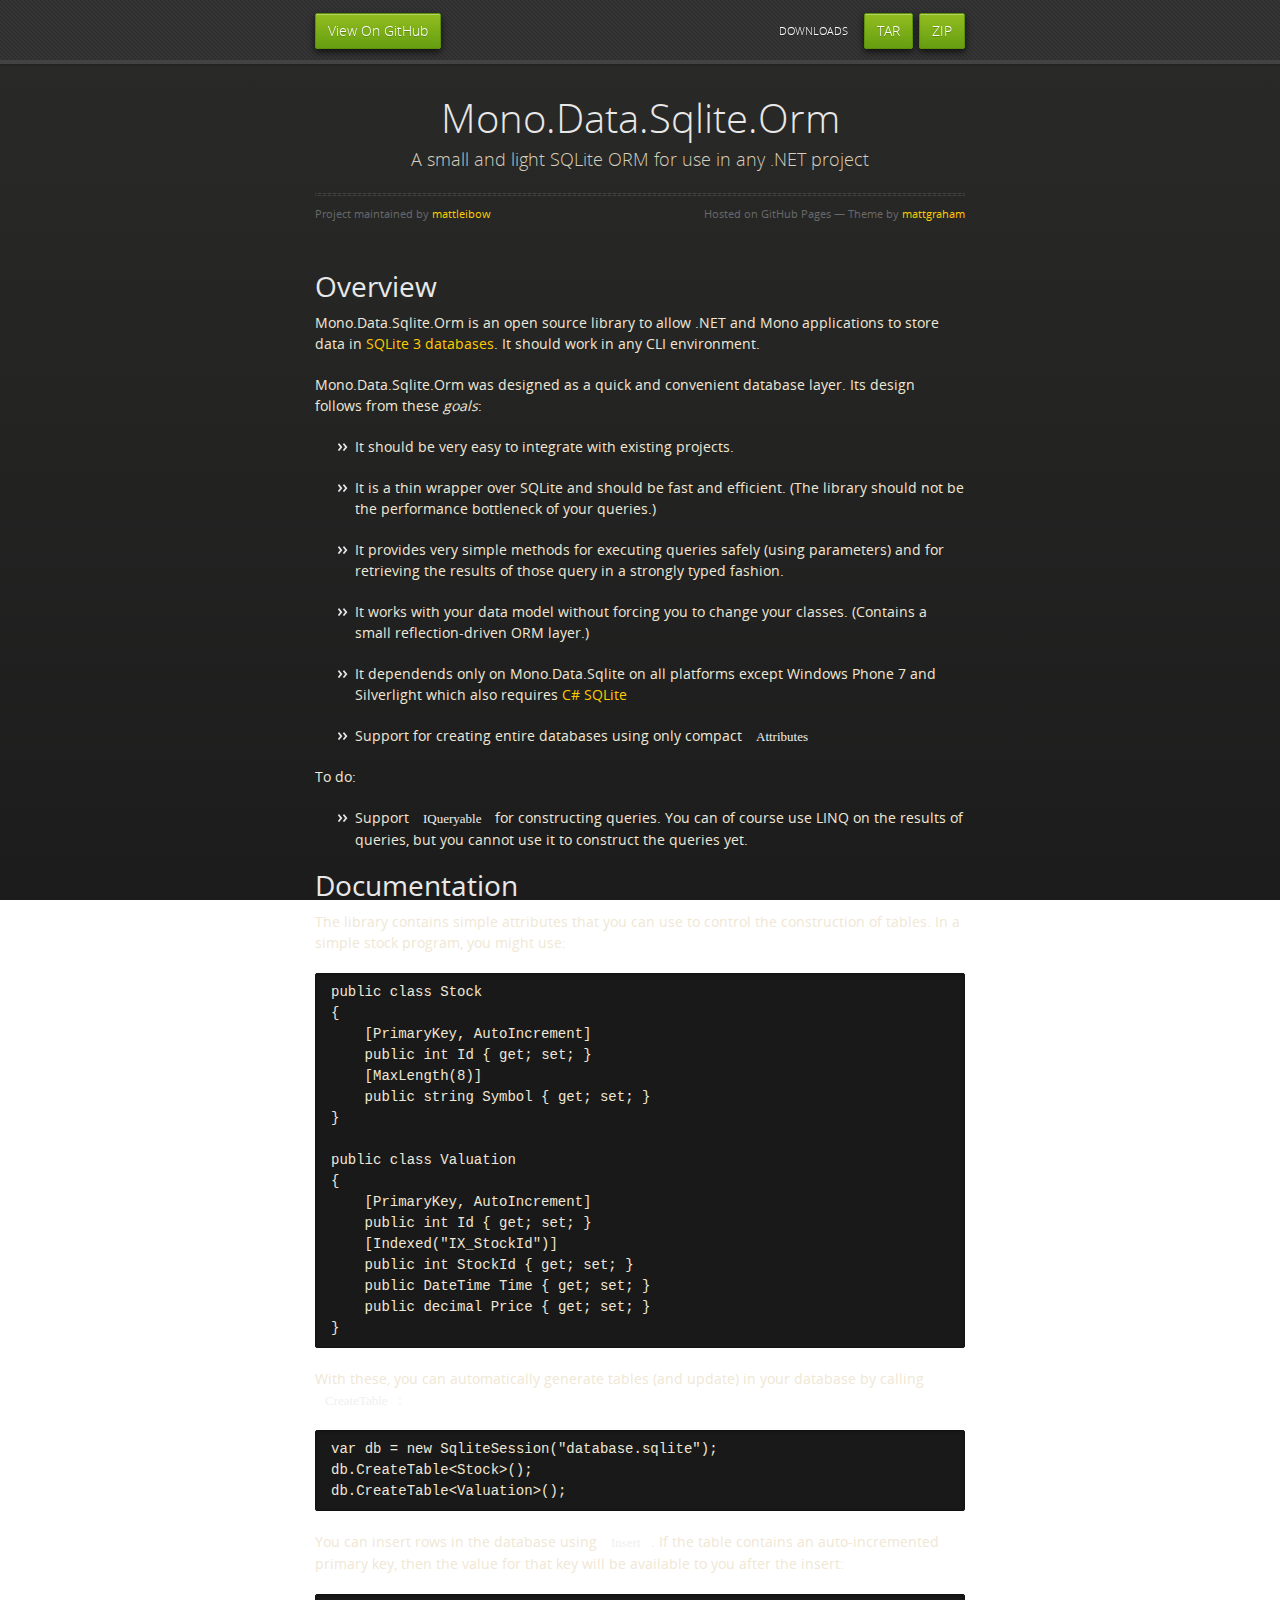
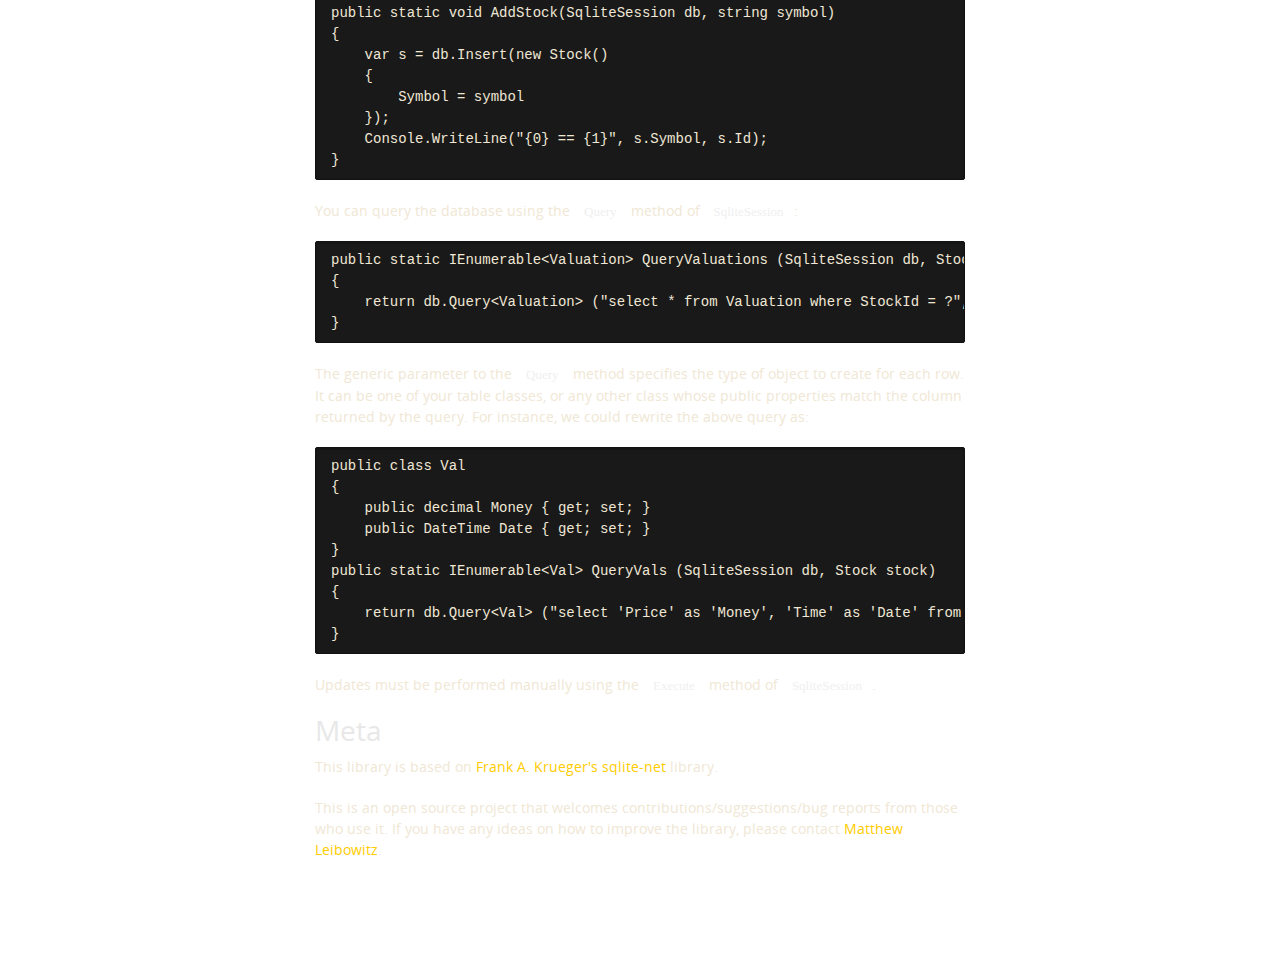
<file: index.html>
<!doctype html>
<html>
  <head>
    <meta charset="utf-8">
    <meta http-equiv="X-UA-Compatible" content="chrome=1">
    <title>Mono.Data.Sqlite.Orm by mattleibow</title>
    <link rel="stylesheet" href="stylesheets/styles.css">
    <link rel="stylesheet" href="stylesheets/pygment_trac.css">
    <script src="https://ajax.googleapis.com/ajax/libs/jquery/1.7.1/jquery.min.js"></script>
    <script src="javascripts/respond.js"></script>
    <!--[if lt IE 9]>
      <script src="//html5shiv.googlecode.com/svn/trunk/html5.js"></script>
    <![endif]-->
    <!--[if lt IE 8]>
    <link rel="stylesheet" href="stylesheets/ie.css">
    <![endif]-->
    <meta name="viewport" content="width=device-width, initial-scale=1, user-scalable=no">
<!-- Google Analytics -->
<script type="text/javascript">

  var _gaq = _gaq || [];
  _gaq.push(['_setAccount', 'UA-28191510-2']);
  _gaq.push(['_trackPageview']);

  (function() {
    var ga = document.createElement('script'); ga.type = 'text/javascript'; ga.async = true;
    ga.src = ('https:' == document.location.protocol ? 'https://ssl' : 'http://www') + '.google-analytics.com/ga.js';
    var s = document.getElementsByTagName('script')[0]; s.parentNode.insertBefore(ga, s);
  })();

</script>
  </head>
  <body>
      <div id="header">
        <nav>
          <li class="fork"><a href="https://github.com/mattleibow/Mono.Data.Sqlite.Orm">View On GitHub</a></li>
          <li class="downloads"><a href="https://github.com/mattleibow/Mono.Data.Sqlite.Orm/zipball/master">ZIP</a></li>
          <li class="downloads"><a href="https://github.com/mattleibow/Mono.Data.Sqlite.Orm/tarball/master">TAR</a></li>
          <li class="title">DOWNLOADS</li>
        </nav>
      </div><!-- end header -->

    <div class="wrapper">

      <section>
        <div id="title">
          <h1>Mono.Data.Sqlite.Orm</h1>
          <p>A small and light SQLite ORM for use in any .NET project</p>
          <hr>
          <span class="credits left">Project maintained by <a href="https://github.com/mattleibow">mattleibow</a></span>
          <span class="credits right">Hosted on GitHub Pages &mdash; Theme by <a href="http://twitter.com/#!/michigangraham">mattgraham</a></span>
        </div>

        <h1>Overview</h1>

<p>Mono.Data.Sqlite.Orm is an open source library to allow .NET and Mono applications to store data in <a href="http://www.sqlite.org">SQLite 3 databases</a>. It should work in any CLI environment.</p>

<p>Mono.Data.Sqlite.Orm was designed as a quick and convenient database layer. Its design follows from these <em>goals</em>:</p>

<ul>
<li><p>It should be very easy to integrate with existing projects.</p></li>
<li><p>It is a thin wrapper over SQLite and should be fast and efficient. (The library should not be the performance bottleneck of your queries.)</p></li>
<li><p>It provides very simple methods for executing queries safely (using parameters) and for retrieving the results of those query in a strongly typed fashion.</p></li>
<li><p>It works with your data model without forcing you to change your classes. (Contains a small reflection-driven ORM layer.)</p></li>
<li><p>It dependends only on Mono.Data.Sqlite on all platforms except Windows Phone 7 and Silverlight which also requires <a href="http://code.google.com/p/csharp-sqlite">C# SQLite</a></p></li>
<li><p>Support for creating entire databases using only compact <code>Attributes</code></p></li>
</ul><p>To do:</p>

<ul>
<li>Support <code>IQueryable</code> for constructing queries. You can of course use LINQ on the results of queries, but you cannot use it to construct the queries yet.</li>
</ul><h1>Documentation</h1>

<p>The library contains simple attributes that you can use to control the construction of tables. In a simple stock program, you might use:</p>

<div class="syntax"><pre><span class="k">public</span> <span class="k">class</span> <span class="nc">Stock</span>
<span class="p">{</span>
<span class="na">    [PrimaryKey, AutoIncrement]</span>
    <span class="k">public</span> <span class="kt">int</span> <span class="n">Id</span> <span class="p">{</span> <span class="k">get</span><span class="p">;</span> <span class="k">set</span><span class="p">;</span> <span class="p">}</span>
<span class="na">    [MaxLength(8)]</span>
    <span class="k">public</span> <span class="kt">string</span> <span class="n">Symbol</span> <span class="p">{</span> <span class="k">get</span><span class="p">;</span> <span class="k">set</span><span class="p">;</span> <span class="p">}</span>
<span class="p">}</span>

<span class="k">public</span> <span class="k">class</span> <span class="nc">Valuation</span>
<span class="p">{</span>
<span class="na">    [PrimaryKey, AutoIncrement]</span>
    <span class="k">public</span> <span class="kt">int</span> <span class="n">Id</span> <span class="p">{</span> <span class="k">get</span><span class="p">;</span> <span class="k">set</span><span class="p">;</span> <span class="p">}</span>
<span class="na">    [Indexed(&quot;IX_StockId&quot;)]</span>
    <span class="k">public</span> <span class="kt">int</span> <span class="n">StockId</span> <span class="p">{</span> <span class="k">get</span><span class="p">;</span> <span class="k">set</span><span class="p">;</span> <span class="p">}</span>
    <span class="k">public</span> <span class="n">DateTime</span> <span class="n">Time</span> <span class="p">{</span> <span class="k">get</span><span class="p">;</span> <span class="k">set</span><span class="p">;</span> <span class="p">}</span>
    <span class="k">public</span> <span class="kt">decimal</span> <span class="n">Price</span> <span class="p">{</span> <span class="k">get</span><span class="p">;</span> <span class="k">set</span><span class="p">;</span> <span class="p">}</span>
<span class="p">}</span>
</pre></div>

<p>With these, you can automatically generate tables (and update) in your database by calling <code>CreateTable</code>:</p>

<div class="syntax"><pre><span class="n">var</span> <span class="n">db</span> <span class="p">=</span> <span class="k">new</span> <span class="n">SqliteSession</span><span class="p">(</span><span class="s">&quot;database.sqlite&quot;</span><span class="p">);</span>
<span class="n">db</span><span class="p">.</span><span class="n">CreateTable</span><span class="p">&lt;</span><span class="n">Stock</span><span class="p">&gt;();</span>
<span class="n">db</span><span class="p">.</span><span class="n">CreateTable</span><span class="p">&lt;</span><span class="n">Valuation</span><span class="p">&gt;();</span></pre></div>


<p>You can insert rows in the database using <code>Insert</code>. If the table contains an auto-incremented primary key, then the value for that key will be available to you after the insert:</p>

<div class="syntax"><pre><span class="k">public</span> <span class="k">static</span> <span class="k">void</span> <span class="nf">AddStock</span><span class="p">(</span><span class="n">SqliteSession</span> <span class="n">db</span><span class="p">,</span> <span class="kt">string</span> <span class="n">symbol</span><span class="p">)</span> 
<span class="p">{</span>
    <span class="n">var</span> <span class="n">s</span> <span class="p">=</span> <span class="n">db</span><span class="p">.</span><span class="n">Insert</span><span class="p">(</span><span class="k">new</span> <span class="n">Stock</span><span class="p">()</span> 
    <span class="p">{</span>
        <span class="n">Symbol</span> <span class="p">=</span> <span class="n">symbol</span>
    <span class="p">});</span>
    <span class="n">Console</span><span class="p">.</span><span class="n">WriteLine</span><span class="p">(</span><span class="s">&quot;{0} == {1}&quot;</span><span class="p">,</span> <span class="n">s</span><span class="p">.</span><span class="n">Symbol</span><span class="p">,</span> <span class="n">s</span><span class="p">.</span><span class="n">Id</span><span class="p">);</span>
<span class="p">}</span></pre></div>

<p>You can query the database using the <code>Query</code> method of <code>SqliteSession</code>:</p>

<div class="syntax"><pre><span class="k">public</span> <span class="k">static</span> <span class="n">IEnumerable</span><span class="p">&lt;</span><span class="n">Valuation</span><span class="p">&gt;</span> <span class="n">QueryValuations</span> <span class="p">(</span><span class="n">SqliteSession</span> <span class="n">db</span><span class="p">,</span> <span class="n">Stock</span> <span class="n">stock</span><span class="p">)</span>
<span class="p">{</span>
    <span class="k">return</span> <span class="n">db</span><span class="p">.</span><span class="n">Query</span><span class="p">&lt;</span><span class="n">Valuation</span><span class="p">&gt;</span> <span class="p">(</span><span class="s">&quot;select * from Valuation where StockId = ?&quot;</span><span class="p">,</span> <span class="n">stock</span><span class="p">.</span><span class="n">Id</span><span class="p">);</span>
<span class="p">}</span></pre></div>

<p>The generic parameter to the <code>Query</code> method specifies the type of object to create for each row. It can be one of your table classes, or any other class whose public properties match the column returned by the query. For instance, we could rewrite the above query as:</p>

<div class="syntax"><pre><span class="k">public</span> <span class="k">class</span> <span class="nc">Val</span> 
<span class="p">{</span>
    <span class="k">public</span> <span class="kt">decimal</span> <span class="n">Money</span> <span class="p">{</span> <span class="k">get</span><span class="p">;</span> <span class="k">set</span><span class="p">;</span> <span class="p">}</span>
    <span class="k">public</span> <span class="n">DateTime</span> <span class="n">Date</span> <span class="p">{</span> <span class="k">get</span><span class="p">;</span> <span class="k">set</span><span class="p">;</span> <span class="p">}</span>
<span class="p">}</span>
<span class="k">public</span> <span class="k">static</span> <span class="n">IEnumerable</span><span class="p">&lt;</span><span class="n">Val</span><span class="p">&gt;</span> <span class="n">QueryVals</span> <span class="p">(</span><span class="n">SqliteSession</span> <span class="n">db</span><span class="p">,</span> <span class="n">Stock</span> <span class="n">stock</span><span class="p">)</span>
<span class="p">{</span>
    <span class="k">return</span> <span class="n">db</span><span class="p">.</span><span class="n">Query</span><span class="p">&lt;</span><span class="n">Val</span><span class="p">&gt; (</span><span class="s">&quot;select &#39;Price&#39; as &#39;Money&#39;, &#39;Time&#39; as &#39;Date&#39; from Valuation where StockId = ?&quot;</span><span class="p">,</span> <span class="n">stock</span><span class="p">.</span><span class="n">Id</span><span class="p">);</span>
<span class="p">}</span>
</pre></div>

<p>Updates must be performed manually using the <code>Execute</code> method of <code>SqliteSession</code>.</p>

<h1>Meta</h1>

<p>This library is based on <a href="mailto:fak@praeclarum.org">Frank A. Krueger's</a> <a href="https://github.com/praeclarum/sqlite-net">sqlite-net</a> library.</p>

<p>This is an open source project that welcomes contributions/suggestions/bug reports from those who use it. If you have any ideas on how to improve the library, please contact <a href="mailto:mattleibowmail@gmail.com">Matthew Leibowitz</a>.</p>
      </section>

    </div>
    <!--[if !IE]><script>fixScale(document);</script><![endif]-->
    
  </body>
</html>
</file>
<file: stylesheets/styles.css>
@font-face {
  font-family: 'OpenSansLight';
  src: url("../fonts/OpenSans-Light-webfont.eot");
  src: url("../fonts/OpenSans-Light-webfont.eot?#iefix") format("embedded-opentype"), url("../fonts/OpenSans-Light-webfont.woff") format("woff"), url("../fonts/OpenSans-Light-webfont.ttf") format("truetype"), url("../fonts/OpenSans-Light-webfont.svg#OpenSansLight") format("svg");
  font-weight: normal;
  font-style: normal;
}

@font-face {
  font-family: 'OpenSansLightItalic';
  src: url("../fonts/OpenSans-LightItalic-webfont.eot");
  src: url("../fonts/OpenSans-LightItalic-webfont.eot?#iefix") format("embedded-opentype"), url("../fonts/OpenSans-LightItalic-webfont.woff") format("woff"), url("../fonts/OpenSans-LightItalic-webfont.ttf") format("truetype"), url("../fonts/OpenSans-LightItalic-webfont.svg#OpenSansLightItalic") format("svg");
  font-weight: normal;
  font-style: normal;
}

@font-face {
  font-family: 'OpenSansRegular';
  src: url("../fonts/OpenSans-Regular-webfont.eot");
  src: url("../fonts/OpenSans-Regular-webfont.eot?#iefix") format("embedded-opentype"), url("../fonts/OpenSans-Regular-webfont.woff") format("woff"), url("../fonts/OpenSans-Regular-webfont.ttf") format("truetype"), url("../fonts/OpenSans-Regular-webfont.svg#OpenSansRegular") format("svg");
  font-weight: normal;
  font-style: normal;
  -webkit-font-smoothing: antialiased;
}

@font-face {
  font-family: 'OpenSansItalic';
  src: url("../fonts/OpenSans-Italic-webfont.eot");
  src: url("../fonts/OpenSans-Italic-webfont.eot?#iefix") format("embedded-opentype"), url("../fonts/OpenSans-Italic-webfont.woff") format("woff"), url("../fonts/OpenSans-Italic-webfont.ttf") format("truetype"), url("../fonts/OpenSans-Italic-webfont.svg#OpenSansItalic") format("svg");
  font-weight: normal;
  font-style: normal;
  -webkit-font-smoothing: antialiased;
}

@font-face {
  font-family: 'OpenSansSemibold';
  src: url("../fonts/OpenSans-Semibold-webfont.eot");
  src: url("../fonts/OpenSans-Semibold-webfont.eot?#iefix") format("embedded-opentype"), url("../fonts/OpenSans-Semibold-webfont.woff") format("woff"), url("../fonts/OpenSans-Semibold-webfont.ttf") format("truetype"), url("../fonts/OpenSans-Semibold-webfont.svg#OpenSansSemibold") format("svg");
  font-weight: normal;
  font-style: normal;
  -webkit-font-smoothing: antialiased;
}

@font-face {
  font-family: 'OpenSansSemiboldItalic';
  src: url("../fonts/OpenSans-SemiboldItalic-webfont.eot");
  src: url("../fonts/OpenSans-SemiboldItalic-webfont.eot?#iefix") format("embedded-opentype"), url("../fonts/OpenSans-SemiboldItalic-webfont.woff") format("woff"), url("../fonts/OpenSans-SemiboldItalic-webfont.ttf") format("truetype"), url("../fonts/OpenSans-SemiboldItalic-webfont.svg#OpenSansSemiboldItalic") format("svg");
  font-weight: normal;
  font-style: normal;
  -webkit-font-smoothing: antialiased;
}

@font-face {
  font-family: 'OpenSansBold';
  src: url("../fonts/OpenSans-Bold-webfont.eot");
  src: url("../fonts/OpenSans-Bold-webfont.eot?#iefix") format("embedded-opentype"), url("../fonts/OpenSans-Bold-webfont.woff") format("woff"), url("../fonts/OpenSans-Bold-webfont.ttf") format("truetype"), url("../fonts/OpenSans-Bold-webfont.svg#OpenSansBold") format("svg");
  font-weight: normal;
  font-style: normal;
  -webkit-font-smoothing: antialiased;
}

@font-face {
  font-family: 'OpenSansBoldItalic';
  src: url("../fonts/OpenSans-BoldItalic-webfont.eot");
  src: url("../fonts/OpenSans-BoldItalic-webfont.eot?#iefix") format("embedded-opentype"), url("../fonts/OpenSans-BoldItalic-webfont.woff") format("woff"), url("../fonts/OpenSans-BoldItalic-webfont.ttf") format("truetype"), url("../fonts/OpenSans-BoldItalic-webfont.svg#OpenSansBoldItalic") format("svg");
  font-weight: normal;
  font-style: normal;
  -webkit-font-smoothing: antialiased;
}

/* normalize.css 2012-02-07T12:37 UTC - http://github.com/necolas/normalize.css */
/* =============================================================================
   HTML5 display definitions
   ========================================================================== */
/*
 * Corrects block display not defined in IE6/7/8/9 & FF3
 */
article,
aside,
details,
figcaption,
figure,
footer,
header,
hgroup,
nav,
section,
summary {
  display: block;
}

/*
 * Corrects inline-block display not defined in IE6/7/8/9 & FF3
 */
audio,
canvas,
video {
  display: inline-block;
  *display: inline;
  *zoom: 1;
}

/*
 * Prevents modern browsers from displaying 'audio' without controls
 */
audio:not([controls]) {
  display: none;
}

/*
 * Addresses styling for 'hidden' attribute not present in IE7/8/9, FF3, S4
 * Known issue: no IE6 support
 */
[hidden] {
  display: none;
}

/* =============================================================================
   Base
   ========================================================================== */
/*
 * 1. Corrects text resizing oddly in IE6/7 when body font-size is set using em units
 *    http://clagnut.com/blog/348/#c790
 * 2. Prevents iOS text size adjust after orientation change, without disabling user zoom
 *    www.456bereastreet.com/archive/201012/controlling_text_size_in_safari_for_ios_without_disabling_user_zoom/
 */
html {
  font-size: 100%;
  /* 1 */
  -webkit-text-size-adjust: 100%;
  /* 2 */
  -ms-text-size-adjust: 100%;
  /* 2 */
}

/*
 * Addresses font-family inconsistency between 'textarea' and other form elements.
 */
html,
button,
input,
select,
textarea {
  font-family: sans-serif;
}

/*
 * Addresses margins handled incorrectly in IE6/7
 */
body {
  margin: 0;
}

/* =============================================================================
   Links
   ========================================================================== */
/*
 * Addresses outline displayed oddly in Chrome
 */
a:focus {
  outline: thin dotted;
}

/*
 * Improves readability when focused and also mouse hovered in all browsers
 * people.opera.com/patrickl/experiments/keyboard/test
 */
a:hover,
a:active {
  outline: 0;
}

/* =============================================================================
   Typography
   ========================================================================== */
/*
 * Addresses font sizes and margins set differently in IE6/7
 * Addresses font sizes within 'section' and 'article' in FF4+, Chrome, S5
 */
h1 {
  font-size: 2em;
  margin: 0.67em 0;
}

h2 {
  font-size: 1.5em;
  margin: 0.83em 0;
}

h3 {
  font-size: 1.17em;
  margin: 1em 0;
}

h4 {
  font-size: 1em;
  margin: 1.33em 0;
}

h5 {
  font-size: 0.83em;
  margin: 1.67em 0;
}

h6 {
  font-size: 0.75em;
  margin: 2.33em 0;
}

/*
 * Addresses styling not present in IE7/8/9, S5, Chrome
 */
abbr[title] {
  border-bottom: 1px dotted;
}

/*
 * Addresses style set to 'bolder' in FF3+, S4/5, Chrome
*/
b,
strong {
  font-weight: bold;
}

blockquote {
  margin: 1em 40px;
}

/*
 * Addresses styling not present in S5, Chrome
 */
dfn {
  font-style: italic;
}

/*
 * Addresses styling not present in IE6/7/8/9
 */
mark {
  background: #ff0;
  color: #000;
}

/*
 * Addresses margins set differently in IE6/7
 */
p,
pre {
  margin: 1em 0;
}

/*
 * Corrects font family set oddly in IE6, S4/5, Chrome
 * en.wikipedia.org/wiki/User:Davidgothberg/Test59
 */
pre,
code,
kbd,
samp {
  font-family: monospace, serif;
  _font-family: 'courier new', monospace;
  font-size: 1em;
}

/*
 * 1. Addresses CSS quotes not supported in IE6/7
 * 2. Addresses quote property not supported in S4
 */
/* 1 */
q {
  quotes: none;
}

/* 2 */
q:before,
q:after {
  content: '';
  content: none;
}

small {
  font-size: 75%;
}

/*
 * Prevents sub and sup affecting line-height in all browsers
 * gist.github.com/413930
 */
sub,
sup {
  font-size: 75%;
  line-height: 0;
  position: relative;
  vertical-align: baseline;
}

sup {
  top: -0.5em;
}

sub {
  bottom: -0.25em;
}

/* =============================================================================
   Lists
   ========================================================================== */
/*
 * Addresses margins set differently in IE6/7
 */
dl,
menu,
ol,
ul {
  margin: 1em 0;
}

dd {
  margin: 0 0 0 40px;
}

/*
 * Addresses paddings set differently in IE6/7
 */
menu,
ol,
ul {
  padding: 0 0 0 40px;
}

/*
 * Corrects list images handled incorrectly in IE7
 */
nav ul,
nav ol {
  list-style: none;
  list-style-image: none;
}

/* =============================================================================
   Embedded content
   ========================================================================== */
/*
 * 1. Removes border when inside 'a' element in IE6/7/8/9, FF3
 * 2. Improves image quality when scaled in IE7
 *    code.flickr.com/blog/2008/11/12/on-ui-quality-the-little-things-client-side-image-resizing/
 */
img {
  border: 0;
  /* 1 */
  -ms-interpolation-mode: bicubic;
  /* 2 */
}

/*
 * Corrects overflow displayed oddly in IE9
 */
svg:not(:root) {
  overflow: hidden;
}

/* =============================================================================
   Figures
   ========================================================================== */
/*
 * Addresses margin not present in IE6/7/8/9, S5, O11
 */
figure {
  margin: 0;
}

/* =============================================================================
   Forms
   ========================================================================== */
/*
 * Corrects margin displayed oddly in IE6/7
 */
form {
  margin: 0;
}

/*
 * Define consistent border, margin, and padding
 */
fieldset {
  border: 1px solid #c0c0c0;
  margin: 0 2px;
  padding: 0.35em 0.625em 0.75em;
}

/*
 * 1. Corrects color not being inherited in IE6/7/8/9
 * 2. Corrects text not wrapping in FF3 
 * 3. Corrects alignment displayed oddly in IE6/7
 */
legend {
  border: 0;
  /* 1 */
  padding: 0;
  white-space: normal;
  /* 2 */
  *margin-left: -7px;
  /* 3 */
}

/*
 * 1. Corrects font size not being inherited in all browsers
 * 2. Addresses margins set differently in IE6/7, FF3+, S5, Chrome
 * 3. Improves appearance and consistency in all browsers
 */
button,
input,
select,
textarea {
  font-size: 100%;
  /* 1 */
  margin: 0;
  /* 2 */
  vertical-align: baseline;
  /* 3 */
  *vertical-align: middle;
  /* 3 */
}

/*
 * Addresses FF3/4 setting line-height on 'input' using !important in the UA stylesheet
 */
button,
input {
  line-height: normal;
  /* 1 */
}

/*
 * 1. Improves usability and consistency of cursor style between image-type 'input' and others
 * 2. Corrects inability to style clickable 'input' types in iOS
 * 3. Removes inner spacing in IE7 without affecting normal text inputs
 *    Known issue: inner spacing remains in IE6
 */
button,
input[type="button"],
input[type="reset"],
input[type="submit"] {
  cursor: pointer;
  /* 1 */
  -webkit-appearance: button;
  /* 2 */
  *overflow: visible;
  /* 3 */
}

/*
 * Re-set default cursor for disabled elements
 */
button[disabled],
input[disabled] {
  cursor: default;
}

/*
 * 1. Addresses box sizing set to content-box in IE8/9
 * 2. Removes excess padding in IE8/9
 * 3. Removes excess padding in IE7
      Known issue: excess padding remains in IE6
 */
input[type="checkbox"],
input[type="radio"] {
  box-sizing: border-box;
  /* 1 */
  padding: 0;
  /* 2 */
  *height: 13px;
  /* 3 */
  *width: 13px;
  /* 3 */
}

/*
 * 1. Addresses appearance set to searchfield in S5, Chrome
 * 2. Addresses box-sizing set to border-box in S5, Chrome (include -moz to future-proof)
 */
input[type="search"] {
  -webkit-appearance: textfield;
  /* 1 */
  -moz-box-sizing: content-box;
  -webkit-box-sizing: content-box;
  /* 2 */
  box-sizing: content-box;
}

/*
 * Removes inner padding and search cancel button in S5, Chrome on OS X
 */
input[type="search"]::-webkit-search-decoration,
input[type="search"]::-webkit-search-cancel-button {
  -webkit-appearance: none;
}

/*
 * Removes inner padding and border in FF3+
 * www.sitepen.com/blog/2008/05/14/the-devils-in-the-details-fixing-dojos-toolbar-buttons/
 */
button::-moz-focus-inner,
input::-moz-focus-inner {
  border: 0;
  padding: 0;
}

/*
 * 1. Removes default vertical scrollbar in IE6/7/8/9
 * 2. Improves readability and alignment in all browsers
 */
textarea {
  overflow: auto;
  /* 1 */
  vertical-align: top;
  /* 2 */
}

/* =============================================================================
   Tables
   ========================================================================== */
/*
 * Remove most spacing between table cells
 */
table {
  border-collapse: collapse;
  border-spacing: 0;
}

body {
  padding: 0px 0 20px 0px;
  margin: 0px;
  font: 14px/1.5 "OpenSansRegular", "Helvetica Neue", Helvetica, Arial, sans-serif;
  color: #f0e7d5;
  font-weight: normal;
  background: #252525;
  background-attachment: fixed !important;
  background: -webkit-gradient(linear, 50% 0%, 50% 100%, color-stop(0%, #2a2a29), color-stop(100%, #1c1c1c));
  background: -webkit-linear-gradient(#2a2a29, #1c1c1c);
  background: -moz-linear-gradient(#2a2a29, #1c1c1c);
  background: -o-linear-gradient(#2a2a29, #1c1c1c);
  background: -ms-linear-gradient(#2a2a29, #1c1c1c);
  background: linear-gradient(#2a2a29, #1c1c1c);
}

h1, h2, h3, h4, h5, h6 {
  color: #e8e8e8;
  margin: 0 0 10px;
  font-family: 'OpenSansRegular', "Helvetica Neue", Helvetica, Arial, sans-serif;
  font-weight: normal;
}

p, ul, ol, table, pre, dl {
  margin: 0 0 20px;
}

h1, h2, h3 {
  line-height: 1.1;
}

h1 {
  font-size: 28px;
}

h2 {
  font-size: 24px;
}

h4, h5, h6 {
  color: #e8e8e8;
}

h3 {
  font-size: 18px;
  line-height: 24px;
  font-family: 'OpenSansRegular', "Helvetica Neue", Helvetica, Arial, sans-serif !important;
  font-weight: normal;
  color: #b6b6b6;
}

a {
  color: #ffcc00;
  font-weight: 400;
  text-decoration: none;
}
a:hover {
  color: #ffeb9b;
}

a small {
  font-size: 11px;
  color: #666;
  margin-top: -0.6em;
  display: block;
}

ul {
  list-style-image: url("../images/bullet.png");
}

strong {
  font-family: 'OpenSansBold', "Helvetica Neue", Helvetica, Arial, sans-serif !important;
  font-weight: normal;
}

.wrapper {
  max-width: 650px;
  margin: 0 auto;
  position: relative;
  padding: 0 20px;
}

section img {
  max-width: 100%;
}

blockquote {
  border-left: 3px solid #ffcc00;
  margin: 0;
  padding: 0 0 0 20px;
  font-style: italic;
}

code {
  font-family: "Lucida Sans", Monaco, Bitstream Vera Sans Mono, Lucida Console, Terminal;
  color: #efefef;
  font-size: 13px;
  margin: 0 4px;
  padding: 4px 6px;
  -moz-border-radius: 2px;
  -webkit-border-radius: 2px;
  -o-border-radius: 2px;
  -ms-border-radius: 2px;
  -khtml-border-radius: 2px;
  border-radius: 2px;
}

pre {
  padding: 8px 15px;
  background: #191919;
  -moz-border-radius: 2px;
  -webkit-border-radius: 2px;
  -o-border-radius: 2px;
  -ms-border-radius: 2px;
  -khtml-border-radius: 2px;
  border-radius: 2px;
  border: 1px solid #121212;
  -moz-box-shadow: inset 0 1px 3px rgba(0, 0, 0, 0.3);
  -webkit-box-shadow: inset 0 1px 3px rgba(0, 0, 0, 0.3);
  -o-box-shadow: inset 0 1px 3px rgba(0, 0, 0, 0.3);
  box-shadow: inset 0 1px 3px rgba(0, 0, 0, 0.3);
  overflow: auto;
  overflow-y: hidden;
}
pre code {
  color: #efefef;
  text-shadow: 0px 1px 0px #000;
  margin: 0;
  padding: 0;
}

table {
  width: 100%;
  border-collapse: collapse;
}

th {
  text-align: left;
  padding: 5px 10px;
  border-bottom: 1px solid #434343;
  color: #b6b6b6;
  font-family: 'OpenSansSemibold', "Helvetica Neue", Helvetica, Arial, sans-serif !important;
  font-weight: normal;
}

td {
  text-align: left;
  padding: 5px 10px;
  border-bottom: 1px solid #434343;
}

hr {
  border: 0;
  outline: none;
  height: 3px;
  background: transparent url("../images/hr.gif") center center repeat-x;
  margin: 0 0 20px;
}

dt {
  color: #F0E7D5;
  font-family: 'OpenSansSemibold', "Helvetica Neue", Helvetica, Arial, sans-serif !important;
  font-weight: normal;
}

#header {
  z-index: 100;
  left: 0;
  top: 0px;
  height: 60px;
  width: 100%;
  position: fixed;
  background: url(../images/nav-bg.gif) #353535;
  border-bottom: 4px solid #434343;
  -moz-box-shadow: 0px 1px 3px rgba(0, 0, 0, 0.25);
  -webkit-box-shadow: 0px 1px 3px rgba(0, 0, 0, 0.25);
  -o-box-shadow: 0px 1px 3px rgba(0, 0, 0, 0.25);
  box-shadow: 0px 1px 3px rgba(0, 0, 0, 0.25);
}
#header nav {
  max-width: 650px;
  margin: 0 auto;
  padding: 0 10px;
  background: blue;
  margin: 6px auto;
}
#header nav li {
  font-family: 'OpenSansLight', "Helvetica Neue", Helvetica, Arial, sans-serif;
  font-weight: normal;
  list-style: none;
  display: inline;
  color: white;
  line-height: 50px;
  text-shadow: 0px 1px 0px rgba(0, 0, 0, 0.2);
  font-size: 14px;
}
#header nav li a {
  color: white;
  border: 1px solid #5d910b;
  background: -webkit-gradient(linear, 50% 0%, 50% 100%, color-stop(0%, #93bd20), color-stop(100%, #659e10));
  background: -webkit-linear-gradient(#93bd20, #659e10);
  background: -moz-linear-gradient(#93bd20, #659e10);
  background: -o-linear-gradient(#93bd20, #659e10);
  background: -ms-linear-gradient(#93bd20, #659e10);
  background: linear-gradient(#93bd20, #659e10);
  -moz-border-radius: 2px;
  -webkit-border-radius: 2px;
  -o-border-radius: 2px;
  -ms-border-radius: 2px;
  -khtml-border-radius: 2px;
  border-radius: 2px;
  -moz-box-shadow: inset 0px 1px 0px rgba(255, 255, 255, 0.3), 0px 3px 7px rgba(0, 0, 0, 0.7);
  -webkit-box-shadow: inset 0px 1px 0px rgba(255, 255, 255, 0.3), 0px 3px 7px rgba(0, 0, 0, 0.7);
  -o-box-shadow: inset 0px 1px 0px rgba(255, 255, 255, 0.3), 0px 3px 7px rgba(0, 0, 0, 0.7);
  box-shadow: inset 0px 1px 0px rgba(255, 255, 255, 0.3), 0px 3px 7px rgba(0, 0, 0, 0.7);
  background-color: #93bd20;
  padding: 10px 12px;
  margin-top: 6px;
  line-height: 14px;
  font-size: 14px;
  display: inline-block;
  text-align: center;
}
#header nav li a:hover {
  background: -webkit-gradient(linear, 50% 0%, 50% 100%, color-stop(0%, #749619), color-stop(100%, #527f0e));
  background: -webkit-linear-gradient(#749619, #527f0e);
  background: -moz-linear-gradient(#749619, #527f0e);
  background: -o-linear-gradient(#749619, #527f0e);
  background: -ms-linear-gradient(#749619, #527f0e);
  background: linear-gradient(#749619, #527f0e);
  background-color: #659e10;
  border: 1px solid #527f0e;
  -moz-box-shadow: inset 0px 1px 1px rgba(0, 0, 0, 0.2), 0px 1px 0px rgba(0, 0, 0, 0);
  -webkit-box-shadow: inset 0px 1px 1px rgba(0, 0, 0, 0.2), 0px 1px 0px rgba(0, 0, 0, 0);
  -o-box-shadow: inset 0px 1px 1px rgba(0, 0, 0, 0.2), 0px 1px 0px rgba(0, 0, 0, 0);
  box-shadow: inset 0px 1px 1px rgba(0, 0, 0, 0.2), 0px 1px 0px rgba(0, 0, 0, 0);
}
#header nav li.fork {
  float: left;
  margin-left: 0px;
}
#header nav li.downloads {
  float: right;
  margin-left: 6px;
}
#header nav li.title {
  float: right;
  margin-right: 10px;
  font-size: 11px;
}

section {
  max-width: 650px;
  padding: 30px 0px 50px 0px;
  margin: 20px 0;
  margin-top: 70px;
}
section #title {
  border: 0;
  outline: none;
  margin: 0 0 50px 0;
  padding: 0 0 5px 0;
}
section #title h1 {
  font-family: 'OpenSansLight', "Helvetica Neue", Helvetica, Arial, sans-serif;
  font-weight: normal;
  font-size: 40px;
  text-align: center;
  line-height: 36px;
}
section #title p {
  color: #d7cfbe;
  font-family: 'OpenSansLight', "Helvetica Neue", Helvetica, Arial, sans-serif;
  font-weight: normal;
  font-size: 18px;
  text-align: center;
}
section #title .credits {
  font-size: 11px;
  font-family: 'OpenSansRegular', "Helvetica Neue", Helvetica, Arial, sans-serif;
  font-weight: normal;
  color: #696969;
  margin-top: -10px;
}
section #title .credits.left {
  float: left;
}
section #title .credits.right {
  float: right;
}

@media print, screen and (max-width: 720px) {
  #title .credits {
    display: block;
    width: 100%;
    line-height: 30px;
    text-align: center;
  }
  #title .credits .left {
    float: none;
    display: block;
  }
  #title .credits .right {
    float: none;
    display: block;
  }
}
@media print, screen and (max-width: 480px) {
  #header {
    margin-top: -20px;
  }

  section {
    margin-top: 40px;
  }

  nav {
    display: none;
  }
}
</file>
<file: stylesheets/pygment_trac.css>
.highlight .hll { background-color: #404040 }
.highlight  { color: #d0d0d0 }
.highlight .c { color: #999999; font-style: italic } /* Comment */
.highlight .err { color: #a61717; background-color: #e3d2d2 } /* Error */
.highlight .g { color: #d0d0d0 } /* Generic */
.highlight .k { color: #6ab825; font-weight: normal } /* Keyword */
.highlight .l { color: #d0d0d0 } /* Literal */
.highlight .n { color: #d0d0d0 } /* Name */
.highlight .o { color: #d0d0d0 } /* Operator */
.highlight .x { color: #d0d0d0 } /* Other */
.highlight .p { color: #d0d0d0 } /* Punctuation */
.highlight .cm { color: #999999; font-style: italic } /* Comment.Multiline */
.highlight .cp { color: #cd2828; font-weight: normal } /* Comment.Preproc */
.highlight .c1 { color: #999999; font-style: italic } /* Comment.Single */
.highlight .cs { color: #e50808; font-weight: normal; background-color: #520000 } /* Comment.Special */
.highlight .gd { color: #d22323 } /* Generic.Deleted */
.highlight .ge { color: #d0d0d0; font-style: italic } /* Generic.Emph */
.highlight .gr { color: #d22323 } /* Generic.Error */
.highlight .gh { color: #ffffff; font-weight: normal } /* Generic.Heading */
.highlight .gi { color: #589819 } /* Generic.Inserted */
.highlight .go { color: #cccccc } /* Generic.Output */
.highlight .gp { color: #aaaaaa } /* Generic.Prompt */
.highlight .gs { color: #d0d0d0; font-weight: normal } /* Generic.Strong */
.highlight .gu { color: #ffffff; text-decoration: underline } /* Generic.Subheading */
.highlight .gt { color: #d22323 } /* Generic.Traceback */
.highlight .kc { color: #6ab825; font-weight: normal } /* Keyword.Constant */
.highlight .kd { color: #6ab825; font-weight: normal } /* Keyword.Declaration */
.highlight .kn { color: #6ab825; font-weight: normal } /* Keyword.Namespace */
.highlight .kp { color: #6ab825 } /* Keyword.Pseudo */
.highlight .kr { color: #6ab825; font-weight: normal } /* Keyword.Reserved */
.highlight .kt { color: #6ab825; font-weight: normal } /* Keyword.Type */
.highlight .ld { color: #d0d0d0 } /* Literal.Date */
.highlight .m { color: #3677a9 } /* Literal.Number */
.highlight .s { color: #9dd5f1 } /* Literal.String */
.highlight .na { color: #bbbbbb } /* Name.Attribute */
.highlight .nb { color: #24909d } /* Name.Builtin */
.highlight .nc { color: #447fcf; text-decoration: underline } /* Name.Class */
.highlight .no { color: #40ffff } /* Name.Constant */
.highlight .nd { color: #ffa500 } /* Name.Decorator */
.highlight .ni { color: #d0d0d0 } /* Name.Entity */
.highlight .ne { color: #bbbbbb } /* Name.Exception */
.highlight .nf { color: #447fcf } /* Name.Function */
.highlight .nl { color: #d0d0d0 } /* Name.Label */
.highlight .nn { color: #447fcf; text-decoration: underline } /* Name.Namespace */
.highlight .nx { color: #d0d0d0 } /* Name.Other */
.highlight .py { color: #d0d0d0 } /* Name.Property */
.highlight .nt { color: #6ab825;} /* Name.Tag */
.highlight .nv { color: #40ffff } /* Name.Variable */
.highlight .ow { color: #6ab825; font-weight: normal } /* Operator.Word */
.highlight .w { color: #666666 } /* Text.Whitespace */
.highlight .mf { color: #3677a9 } /* Literal.Number.Float */
.highlight .mh { color: #3677a9 } /* Literal.Number.Hex */
.highlight .mi { color: #3677a9 } /* Literal.Number.Integer */
.highlight .mo { color: #3677a9 } /* Literal.Number.Oct */
.highlight .sb { color: #9dd5f1 } /* Literal.String.Backtick */
.highlight .sc { color: #9dd5f1 } /* Literal.String.Char */
.highlight .sd { color: #9dd5f1 } /* Literal.String.Doc */
.highlight .s2 { color: #9dd5f1 } /* Literal.String.Double */
.highlight .se { color: #9dd5f1 } /* Literal.String.Escape */
.highlight .sh { color: #9dd5f1 } /* Literal.String.Heredoc */
.highlight .si { color: #9dd5f1 } /* Literal.String.Interpol */
.highlight .sx { color: #ffa500 } /* Literal.String.Other */
.highlight .sr { color: #9dd5f1 } /* Literal.String.Regex */
.highlight .s1 { color: #9dd5f1 } /* Literal.String.Single */
.highlight .ss { color: #9dd5f1 } /* Literal.String.Symbol */
.highlight .bp { color: #24909d } /* Name.Builtin.Pseudo */
.highlight .vc { color: #40ffff } /* Name.Variable.Class */
.highlight .vg { color: #40ffff } /* Name.Variable.Global */
.highlight .vi { color: #40ffff } /* Name.Variable.Instance */
.highlight .il { color: #3677a9 } /* Literal.Number.Integer.Long */
</file>
<file: stylesheets/ie.css>
nav {
  display: none;
}
</file>
